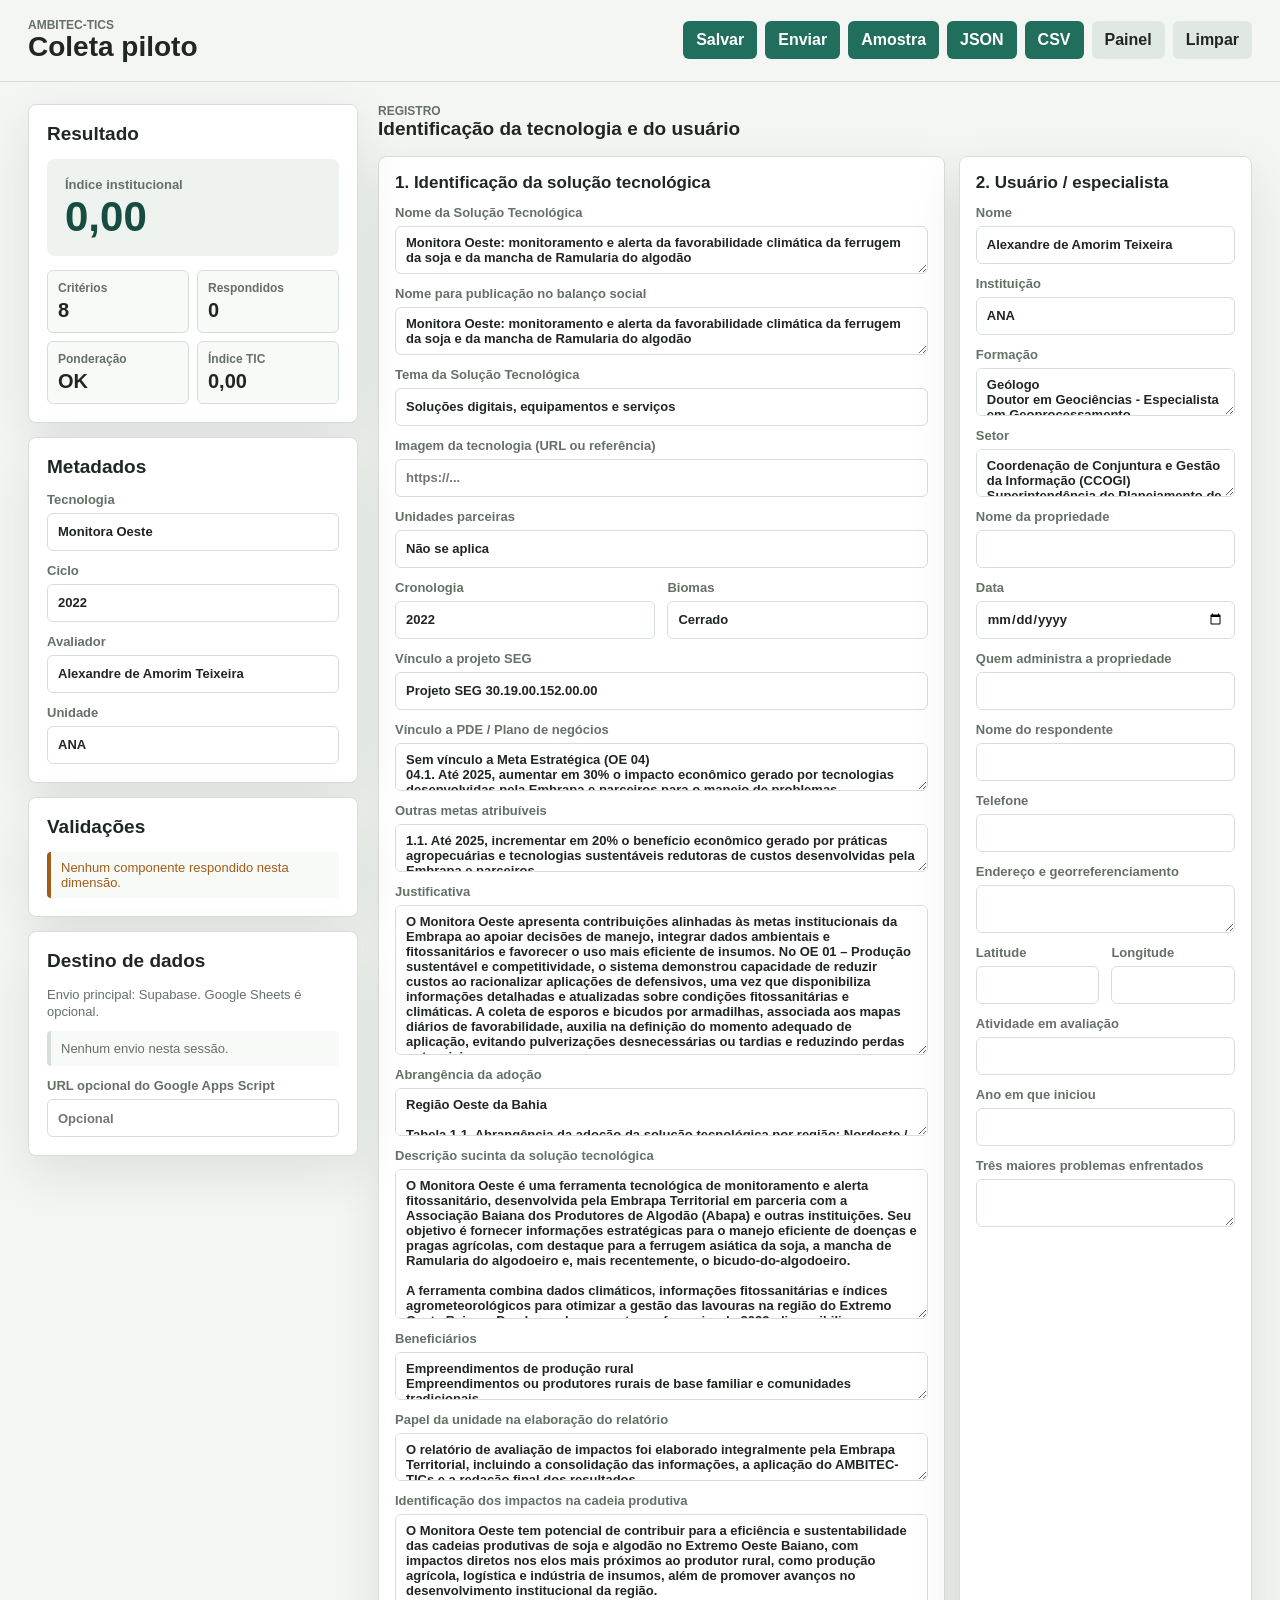
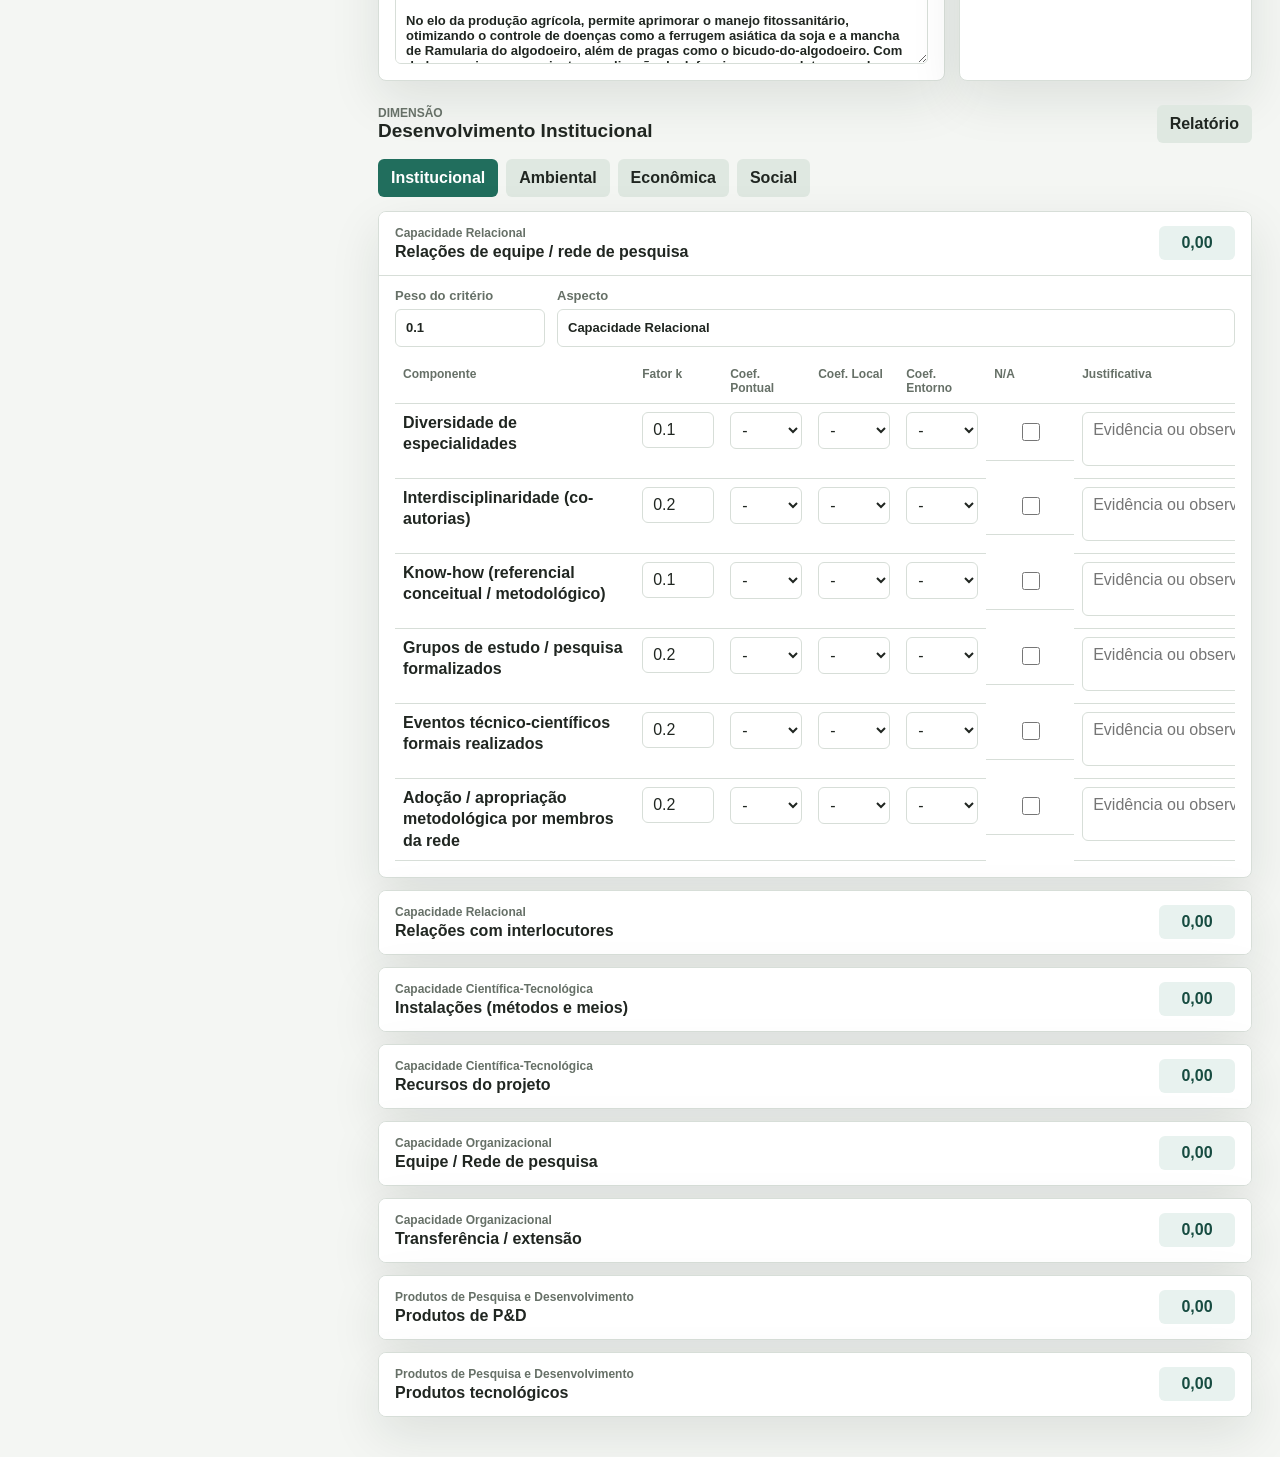
<file: index.html>
<!doctype html>
<html lang="pt-BR">
  <head>
    <meta charset="utf-8">
    <meta name="viewport" content="width=device-width, initial-scale=1">
    <title>Ambitec-TICs | Coleta piloto</title>
    <link rel="stylesheet" href="styles.css">
  </head>
  <body>
    <header class="topbar">
      <div>
        <p class="eyebrow">Ambitec-TICs</p>
        <h1>Coleta piloto</h1>
      </div>
      <div class="top-actions">
        <button id="saveDraft" type="button">Salvar</button>
        <button id="sendData" type="button">Enviar</button>
        <button id="loadSample" type="button">Amostra</button>
        <button id="exportJson" type="button">JSON</button>
        <button id="exportCsv" type="button">CSV</button>
        <a class="button-link secondary" href="admin.html">Painel</a>
        <button id="clearDraft" type="button" class="secondary">Limpar</button>
      </div>
    </header>

    <main class="app-shell">
      <aside class="summary-panel" aria-label="Resumo da avaliação">
        <section class="panel-block">
          <h2>Resultado</h2>
          <div class="score-card">
            <span id="scoreLabel" class="score-label">Índice da dimensão</span>
            <strong id="dimensionScore">0,00</strong>
          </div>
          <dl class="metrics">
            <div>
              <dt>Critérios</dt>
              <dd id="criteriaCount">8</dd>
            </div>
            <div>
              <dt>Respondidos</dt>
              <dd id="answeredCount">0</dd>
            </div>
            <div>
              <dt>Ponderação</dt>
              <dd id="weightStatus">OK</dd>
            </div>
            <div>
              <dt>Índice TIC</dt>
              <dd id="overallScore">0,00</dd>
            </div>
          </dl>
        </section>

        <section class="panel-block">
          <h2>Metadados</h2>
          <label>
            Tecnologia
            <input id="technologyName" type="text">
          </label>
          <label>
            Ciclo
            <input id="cycleYear" type="number" value="2022" min="2000" max="2100">
          </label>
          <label>
            Avaliador
            <input id="evaluatorName" type="text" placeholder="Nome">
          </label>
          <label>
            Unidade
            <input id="unitName" type="text" placeholder="Unidade">
          </label>
        </section>

        <section class="panel-block">
          <h2>Validações</h2>
          <ul id="validationList" class="validation-list"></ul>
        </section>

        <section class="panel-block">
          <h2>Destino de dados</h2>
          <p class="helper-text">Envio principal: Supabase. Google Sheets é opcional.</p>
          <div id="submissionStatus" class="submission-status idle">Nenhum envio nesta sessão.</div>
          <label>
            URL opcional do Google Apps Script
            <input id="dataEndpoint" type="url" placeholder="Opcional">
          </label>
        </section>
      </aside>

      <section class="workspace" aria-label="Formulário de avaliação">
        <section class="identity-section" aria-label="Identificação da tecnologia e do usuário">
          <div class="workspace-heading">
            <div>
              <p class="eyebrow">Registro</p>
              <h2>Identificação da tecnologia e do usuário</h2>
            </div>
          </div>

          <div class="identity-grid">
            <article class="identity-card wide">
              <h3>1. Identificação da solução tecnológica</h3>
              <label>
                Nome da Solução Tecnológica
                <textarea data-identification="technologyFullName"></textarea>
              </label>
              <label>
                Nome para publicação no balanço social
                <textarea data-identification="publicationName"></textarea>
              </label>
              <label>
                Tema da Solução Tecnológica
                <input data-identification="theme" type="text">
              </label>
              <label>
                Imagem da tecnologia (URL ou referência)
                <input data-identification="technologyImage" type="text" placeholder="https://...">
              </label>
              <label>
                Unidades parceiras
                <input data-identification="partnerUnits" type="text">
              </label>
              <div class="two-col">
                <label>
                  Cronologia
                  <input data-identification="chronology" type="text">
                </label>
                <label>
                  Biomas
                  <input data-identification="biomes" type="text">
                </label>
              </div>
              <label>
                Vínculo a projeto SEG
                <input data-identification="segProject" type="text">
              </label>
              <label>
                Vínculo a PDE / Plano de negócios
                <textarea data-identification="pdeLink"></textarea>
              </label>
              <label>
                Outras metas atribuíveis
                <textarea data-identification="otherGoals"></textarea>
              </label>
              <label>
                Justificativa
                <textarea class="large-text" data-identification="justification"></textarea>
              </label>
              <label>
                Abrangência da adoção
                <textarea data-identification="adoptionScope"></textarea>
              </label>
              <label>
                Descrição sucinta da solução tecnológica
                <textarea class="large-text" data-identification="shortDescription"></textarea>
              </label>
              <label>
                Beneficiários
                <textarea data-identification="beneficiaries"></textarea>
              </label>
              <label>
                Papel da unidade na elaboração do relatório
                <textarea data-identification="unitRole"></textarea>
              </label>
              <label>
                Identificação dos impactos na cadeia produtiva
                <textarea class="large-text" data-identification="chainImpacts"></textarea>
              </label>
            </article>

            <article class="identity-card">
              <h3>2. Usuário / especialista</h3>
              <label>
                Nome
                <input data-user="name" type="text">
              </label>
              <label>
                Instituição
                <input data-user="institution" type="text">
              </label>
              <label>
                Formação
                <textarea data-user="formation"></textarea>
              </label>
              <label>
                Setor
                <textarea data-user="sector"></textarea>
              </label>
              <label>
                Nome da propriedade
                <input data-user="propertyName" type="text">
              </label>
              <label>
                Data
                <input data-user="date" type="date">
              </label>
              <label>
                Quem administra a propriedade
                <input data-user="propertyAdmin" type="text">
              </label>
              <label>
                Nome do respondente
                <input data-user="respondentName" type="text">
              </label>
              <label>
                Telefone
                <input data-user="phone" type="text">
              </label>
              <label>
                Endereço e georreferenciamento
                <textarea data-user="addressGeoref"></textarea>
              </label>
              <div class="two-col">
                <label>
                  Latitude
                  <input data-user="latitude" type="text">
                </label>
                <label>
                  Longitude
                  <input data-user="longitude" type="text">
                </label>
              </div>
              <label>
                Atividade em avaliação
                <input data-user="activityEvaluation" type="text">
              </label>
              <label>
                Ano em que iniciou
                <input data-user="startYear" type="text">
              </label>
              <label>
                Três maiores problemas enfrentados
                <textarea data-user="mainProblems"></textarea>
              </label>
            </article>
          </div>
        </section>

        <div class="workspace-heading">
          <div>
            <p class="eyebrow">Dimensão</p>
            <h2 id="dimensionTitle">Desenvolvimento Institucional</h2>
          </div>
          <button id="printReport" type="button" class="secondary">Relatório</button>
        </div>
        <nav id="dimensionTabs" class="dimension-tabs" aria-label="Dimensões Ambitec-TICs"></nav>
        <div id="criteriaContainer" class="criteria-list"></div>
      </section>
    </main>

    <template id="criterionTemplate">
      <article class="criterion-card">
        <button class="criterion-header" type="button">
          <span>
            <small></small>
            <strong></strong>
          </span>
          <span class="criterion-result">0,00</span>
        </button>
        <div class="criterion-body">
          <div class="criterion-meta">
            <label>
              Peso do critério
              <input class="criterion-weight" type="number" min="0" max="1" step="0.1">
            </label>
            <label>
              Aspecto
              <input class="criterion-aspect" type="text" readonly>
            </label>
          </div>
          <div class="component-table-wrap">
            <table class="component-table">
              <thead>
                <tr>
                  <th>Componente</th>
                  <th>Fator k</th>
                  <th>Coef. Pontual</th>
                  <th>Coef. Local</th>
                  <th>Coef. Entorno</th>
                  <th>N/A</th>
                  <th>Justificativa</th>
                </tr>
              </thead>
              <tbody></tbody>
            </table>
          </div>
        </div>
      </article>
    </template>

    <script src="app.js"></script>
  </body>
</html>
</file>
<file: styles.css>
:root {
  --bg: #f4f6f3;
  --surface: #ffffff;
  --surface-soft: #eef3ef;
  --text: #202621;
  --muted: #667067;
  --line: #d7ded8;
  --accent: #216e5d;
  --accent-strong: #174c41;
  --warn: #a15c18;
  --bad: #a33737;
  --blue: #315f89;
  --shadow: 0 18px 50px rgba(24, 38, 31, 0.10);
}

* {
  box-sizing: border-box;
}

body {
  margin: 0;
  background: var(--bg);
  color: var(--text);
  font-family: Arial, Helvetica, sans-serif;
}

button,
input,
select,
textarea {
  font: inherit;
}

.topbar {
  position: sticky;
  top: 0;
  z-index: 10;
  display: flex;
  align-items: center;
  justify-content: space-between;
  gap: 24px;
  padding: 18px 28px;
  background: rgba(244, 246, 243, 0.94);
  border-bottom: 1px solid var(--line);
  backdrop-filter: blur(12px);
}

h1,
h2,
p {
  margin: 0;
}

h1 {
  font-size: 28px;
  line-height: 1.1;
}

h2 {
  font-size: 19px;
}

.eyebrow {
  color: var(--muted);
  font-size: 12px;
  font-weight: 700;
  letter-spacing: 0;
  text-transform: uppercase;
}

.top-actions {
  display: flex;
  flex-wrap: wrap;
  justify-content: flex-end;
  gap: 8px;
}

button {
  border: 0;
  border-radius: 6px;
  background: var(--accent);
  color: white;
  cursor: pointer;
  font-weight: 700;
  min-height: 38px;
  padding: 9px 13px;
}

.button-link {
  align-items: center;
  border-radius: 6px;
  display: inline-flex;
  font-weight: 700;
  min-height: 38px;
  padding: 9px 13px;
  text-decoration: none;
}

button:hover {
  background: var(--accent-strong);
}

button.secondary {
  background: #dfe8e1;
  color: var(--text);
}

.button-link.secondary {
  background: #dfe8e1;
  color: var(--text);
}

button.secondary:hover {
  background: #cfdacf;
}

.app-shell {
  display: grid;
  grid-template-columns: minmax(270px, 330px) minmax(0, 1fr);
  gap: 20px;
  padding: 22px 28px 40px;
}

.summary-panel {
  align-self: start;
  position: sticky;
  top: 92px;
}

.panel-block,
.criterion-card {
  background: var(--surface);
  border: 1px solid var(--line);
  border-radius: 8px;
  box-shadow: var(--shadow);
}

.panel-block {
  padding: 18px;
  margin-bottom: 14px;
}

.panel-block h2 {
  margin-bottom: 14px;
}

.score-card {
  display: grid;
  gap: 4px;
  padding: 18px;
  background: var(--surface-soft);
  border-radius: 8px;
}

.score-label,
label {
  color: var(--muted);
  font-size: 13px;
  font-weight: 700;
}

.score-card strong {
  color: var(--accent-strong);
  font-size: 42px;
  line-height: 1;
}

.metrics {
  display: grid;
  grid-template-columns: repeat(2, 1fr);
  gap: 8px;
  margin: 14px 0 0;
}

.metrics div {
  padding: 10px;
  background: #f8faf8;
  border: 1px solid var(--line);
  border-radius: 6px;
}

.metrics dt {
  color: var(--muted);
  font-size: 12px;
  font-weight: 700;
}

.metrics dd {
  margin: 4px 0 0;
  font-size: 20px;
  font-weight: 800;
}

label {
  display: grid;
  gap: 6px;
  margin-top: 12px;
}

input,
select,
textarea {
  width: 100%;
  border: 1px solid var(--line);
  border-radius: 6px;
  background: #fff;
  color: var(--text);
  min-height: 38px;
  padding: 8px 10px;
}

textarea {
  min-height: 38px;
  resize: vertical;
}

input:focus,
select:focus,
textarea:focus {
  border-color: var(--accent);
  outline: 3px solid rgba(33, 110, 93, 0.15);
}

.validation-list {
  display: grid;
  gap: 8px;
  list-style: none;
  margin: 0;
  padding: 0;
}

.validation-list li {
  border-left: 4px solid var(--accent);
  background: #f8faf8;
  border-radius: 4px;
  padding: 8px 10px;
  color: var(--muted);
  font-size: 13px;
}

.validation-list li.warn {
  border-left-color: var(--warn);
  color: var(--warn);
}

.validation-list li.bad {
  border-left-color: var(--bad);
  color: var(--bad);
}

.helper-text {
  color: var(--muted);
  font-size: 13px;
  line-height: 1.35;
  margin-bottom: 10px;
}

.submission-status {
  border-left: 4px solid var(--line);
  background: #f8faf8;
  border-radius: 4px;
  color: var(--muted);
  font-size: 13px;
  line-height: 1.35;
  margin-bottom: 12px;
  padding: 9px 10px;
}

.submission-status.sending {
  border-left-color: var(--blue);
  color: var(--blue);
}

.submission-status.success {
  border-left-color: var(--accent);
  color: var(--accent-strong);
}

.submission-status.error {
  border-left-color: var(--bad);
  color: var(--bad);
}

button:disabled {
  cursor: wait;
  opacity: 0.7;
}

.workspace {
  min-width: 0;
}

.identity-section {
  margin-bottom: 24px;
}

.identity-grid {
  display: grid;
  grid-template-columns: minmax(0, 1.45fr) minmax(280px, 0.75fr);
  gap: 14px;
}

.identity-card {
  background: var(--surface);
  border: 1px solid var(--line);
  border-radius: 8px;
  box-shadow: var(--shadow);
  padding: 16px;
}

.identity-card h3 {
  margin: 0 0 12px;
  font-size: 17px;
}

.two-col {
  display: grid;
  grid-template-columns: repeat(2, minmax(0, 1fr));
  gap: 12px;
}

.large-text {
  min-height: 150px;
}

.workspace-heading {
  display: flex;
  align-items: center;
  justify-content: space-between;
  gap: 16px;
  margin-bottom: 16px;
}

.dimension-tabs {
  display: flex;
  flex-wrap: wrap;
  gap: 8px;
  margin-bottom: 14px;
}

.dimension-tabs button {
  background: #dfe8e1;
  color: var(--text);
}

.dimension-tabs button.active {
  background: var(--accent);
  color: #fff;
}

.criteria-list {
  display: grid;
  gap: 12px;
}

.criterion-card {
  overflow: hidden;
}

.criterion-header {
  display: flex;
  align-items: center;
  justify-content: space-between;
  width: 100%;
  gap: 16px;
  min-height: 62px;
  padding: 14px 16px;
  background: var(--surface);
  color: var(--text);
  text-align: left;
  border-radius: 0;
}

.criterion-header:hover {
  background: #f8faf8;
}

.criterion-header small {
  display: block;
  color: var(--muted);
  font-size: 12px;
  font-weight: 700;
  margin-bottom: 3px;
}

.criterion-result {
  flex: 0 0 auto;
  min-width: 76px;
  padding: 8px 10px;
  border-radius: 6px;
  background: #e8f2ef;
  color: var(--accent-strong);
  font-weight: 800;
  text-align: center;
}

.criterion-body {
  display: none;
  padding: 0 16px 16px;
  border-top: 1px solid var(--line);
}

.criterion-card.open .criterion-body {
  display: block;
}

.criterion-meta {
  display: grid;
  grid-template-columns: 150px minmax(0, 1fr);
  gap: 12px;
  margin-bottom: 12px;
}

.component-table-wrap {
  overflow-x: auto;
}

.component-table {
  width: 100%;
  min-width: 920px;
  border-collapse: collapse;
  table-layout: fixed;
}

.component-table th,
.component-table td {
  border-bottom: 1px solid var(--line);
  padding: 8px;
  vertical-align: top;
}

.component-table th {
  color: var(--muted);
  font-size: 12px;
  text-align: left;
}

.component-table th:nth-child(1) {
  width: 26%;
}

.component-table th:nth-child(2),
.component-table th:nth-child(3),
.component-table th:nth-child(4),
.component-table th:nth-child(5),
.component-table th:nth-child(6) {
  width: 88px;
}

.component-name {
  font-weight: 700;
  line-height: 1.35;
}

.na-cell {
  display: flex;
  justify-content: center;
  padding-top: 14px;
}

.na-cell input {
  min-height: auto;
  width: 18px;
  height: 18px;
}

.component-table input,
.component-table select,
.component-table textarea {
  min-height: 34px;
}

.component-table select {
  padding-left: 7px;
}

@media (max-width: 920px) {
  .topbar,
  .workspace-heading {
    align-items: stretch;
    flex-direction: column;
  }

  .top-actions {
    justify-content: flex-start;
  }

  .app-shell {
    grid-template-columns: 1fr;
    padding: 18px;
  }

  .identity-grid,
  .two-col {
    grid-template-columns: 1fr;
  }

  .summary-panel {
    position: static;
  }
}

@media print {
  .topbar,
  .top-actions,
  #printReport,
  .summary-panel {
    display: none;
  }

  .app-shell {
    display: block;
    padding: 0;
  }

  .criterion-body {
    display: block;
  }

  .criterion-card {
    box-shadow: none;
    break-inside: avoid;
    margin-bottom: 10px;
  }
}
</file>
